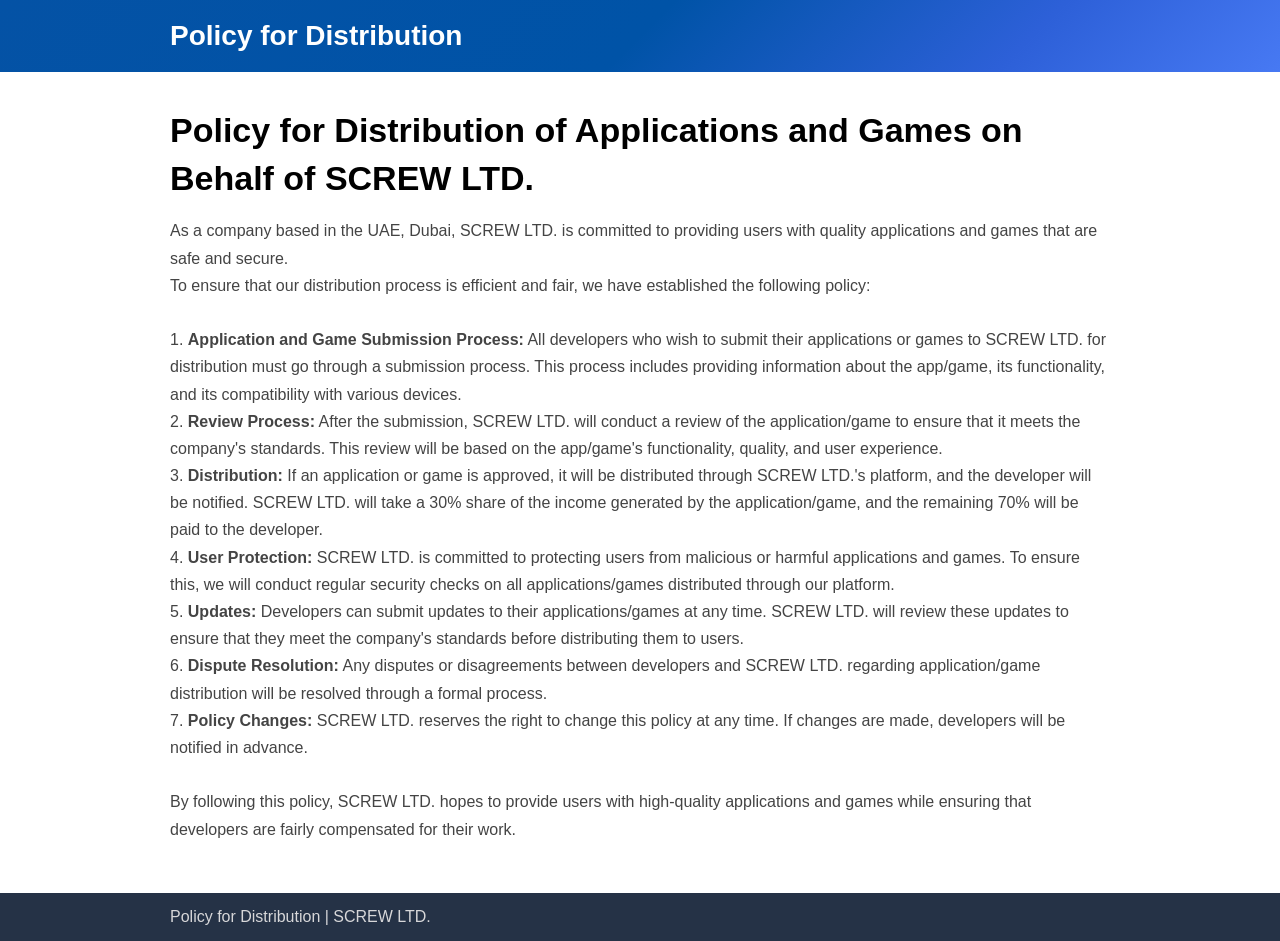
<file: dev-policy/index.html>
<!DOCTYPE html>
<html>
<head>
<link rel="icon" href="../favicon.ico">

<meta name="keywords" content="STARGAZER, Staegazer, Stargazergame, space, game" />
   <meta name="description" content="STARGAZER PRIVACY POLICY" />
   <!-- OpenGraph Metadata-->
   <meta property="og:title" content="STARGAZER">
   <meta property="og:description" content="STARGAZER PRIVACY POLICY" />
   <meta property="og:type" content="article" />
   <meta property="og:url" content="" />
   <meta property="og:image" content="/icon.png" />

<title>Policy for Distribution | SCREW LTD.</title>
<meta charset="utf-8">
<meta http-equiv="X-UA-Compatible" content="IE=edge,chrome=1">
<meta name="viewport" content="width=device-width, initial-scale=1">
<link rel="stylesheet" type="text/css" href="./style.css" />
<meta name="robots" content="noindex" />
<script async src="https://www.googletagmanager.com/gtag/js?id=UA-10195353-21"></script>
<script>
    window.dataLayer = window.dataLayer || [];
    function gtag(){dataLayer.push(arguments);}
    gtag('js', new Date());
    gtag('config', 'UA-10195353-21');
    </script>
</head>
<body>

<div class="page">
<input id="en" checked="checked" type="radio" name="languages" />
<header class="header">
<div class="container">
<span class="logo">Policy for Distribution</span>
</div>
</header>

<section>
<div class="en section_container" section-language="en">
<div id="md_en" data-target="out_en" class="agreement_md"><h1>Policy for Distribution of Applications and Games on Behalf of SCREW LTD.</h1>
    <p>
    As a company based in the UAE, Dubai, SCREW LTD. is committed to providing users with quality applications and games that are safe and secure. <br>To ensure that our distribution process is efficient and fair, we have established the following policy:
    <br><br>
    1. <b>Application and Game Submission Process:</b> All developers who wish to submit their applications or games to SCREW LTD. for distribution must go through a submission process. This process includes providing information about the app/game, its functionality, and its compatibility with various devices.
    <br>
    2. <b>Review Process:</b> After the submission, SCREW LTD. will conduct a review of the application/game to ensure that it meets the company's standards. This review will be based on the app/game's functionality, quality, and user experience.
    <br>
    3. <b>Distribution:</b> If an application or game is approved, it will be distributed through SCREW LTD.'s platform, and the developer will be notified. SCREW LTD. will take a 30% share of the income generated by the application/game, and the remaining 70% will be paid to the developer.
    <br>
    4. <b>User Protection:</b> SCREW LTD. is committed to protecting users from malicious or harmful applications and games. To ensure this, we will conduct regular security checks on all applications/games distributed through our platform.
    <br>
    5. <b>Updates:</b> Developers can submit updates to their applications/games at any time. SCREW LTD. will review these updates to ensure that they meet the company's standards before distributing them to users.
    <br>
    6. <b>Dispute Resolution:</b> Any disputes or disagreements between developers and SCREW LTD. regarding application/game distribution will be resolved through a formal process.
    <br>
    7. <b>Policy Changes:</b> SCREW LTD. reserves the right to change this policy at any time. If changes are made, developers will be notified in advance.
    <br><br>
    By following this policy, SCREW LTD. hopes to provide users with high-quality applications and games while ensuring that developers are fairly compensated for their work.
</p>
</div>
</section>


<footer>
<div class="container">
Policy for Distribution | SCREW LTD.
</div>
</footer>
</div>
</body>
</html>
</file>
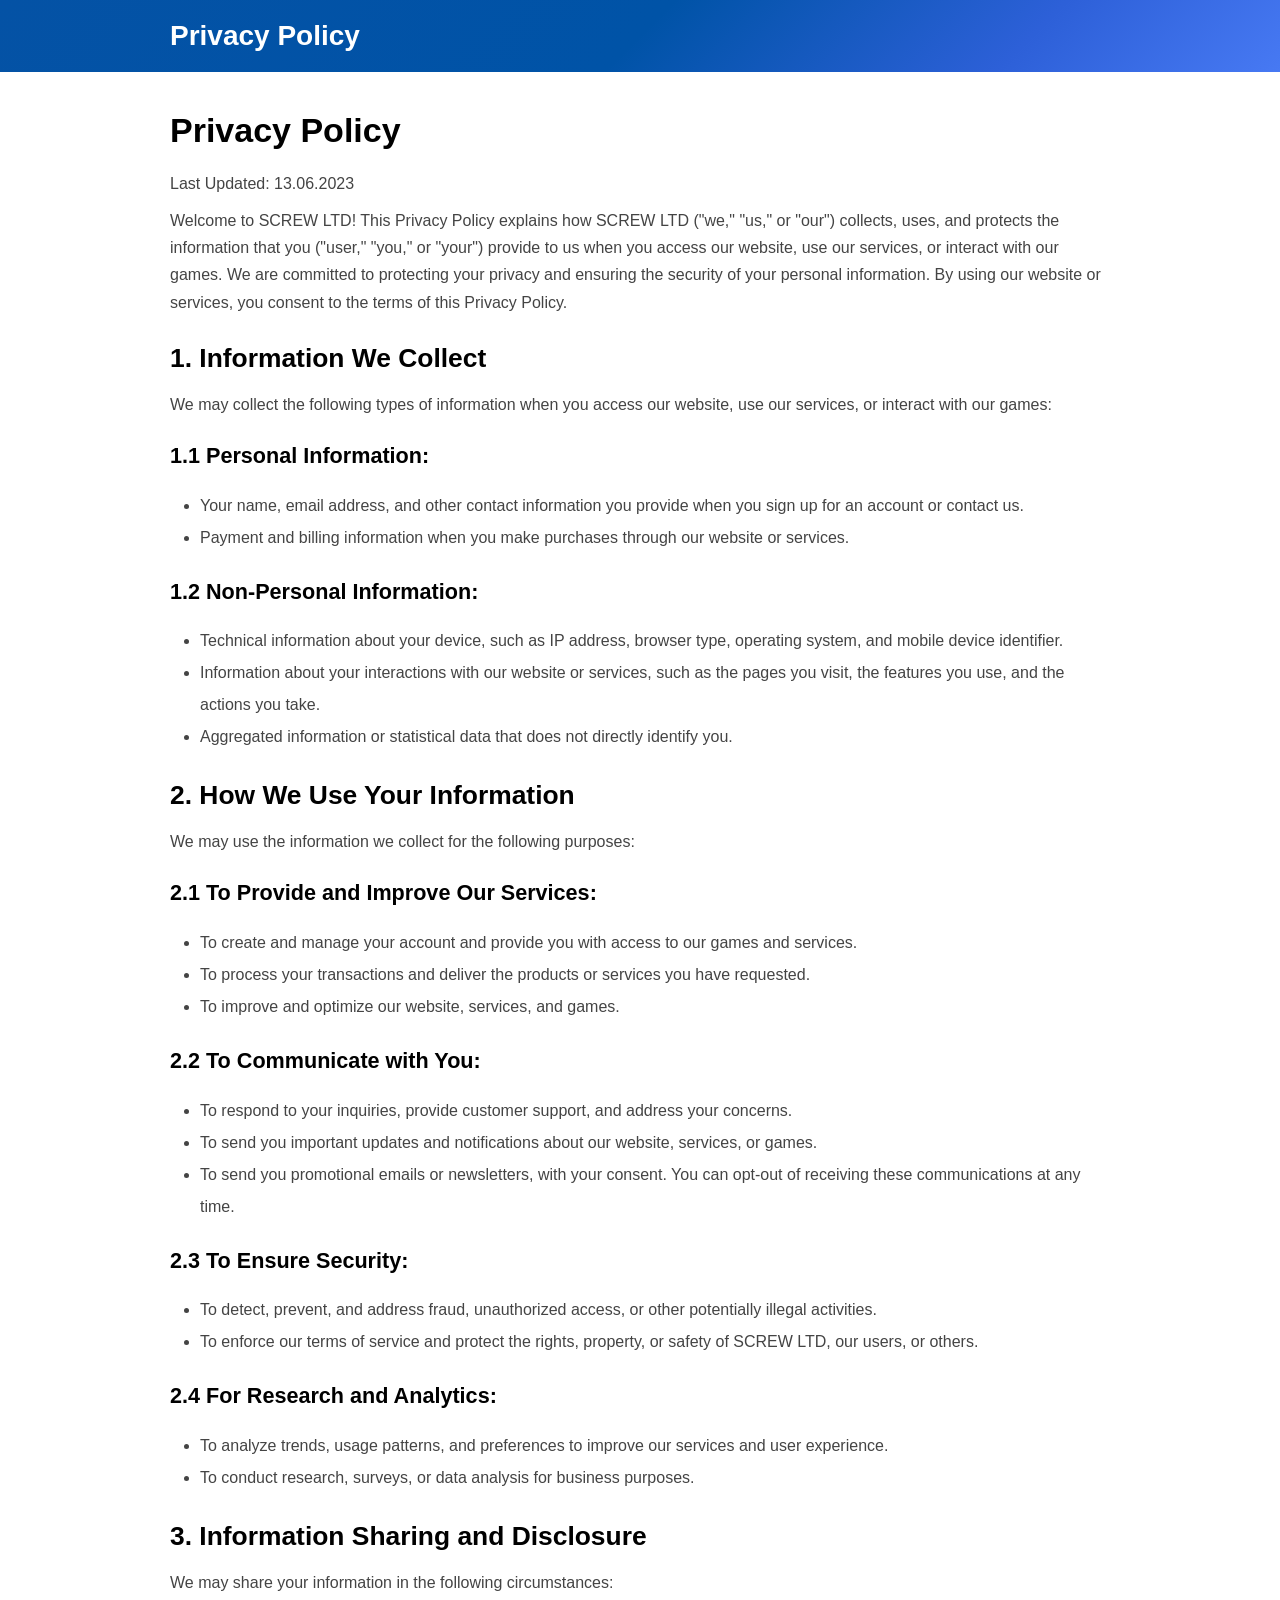
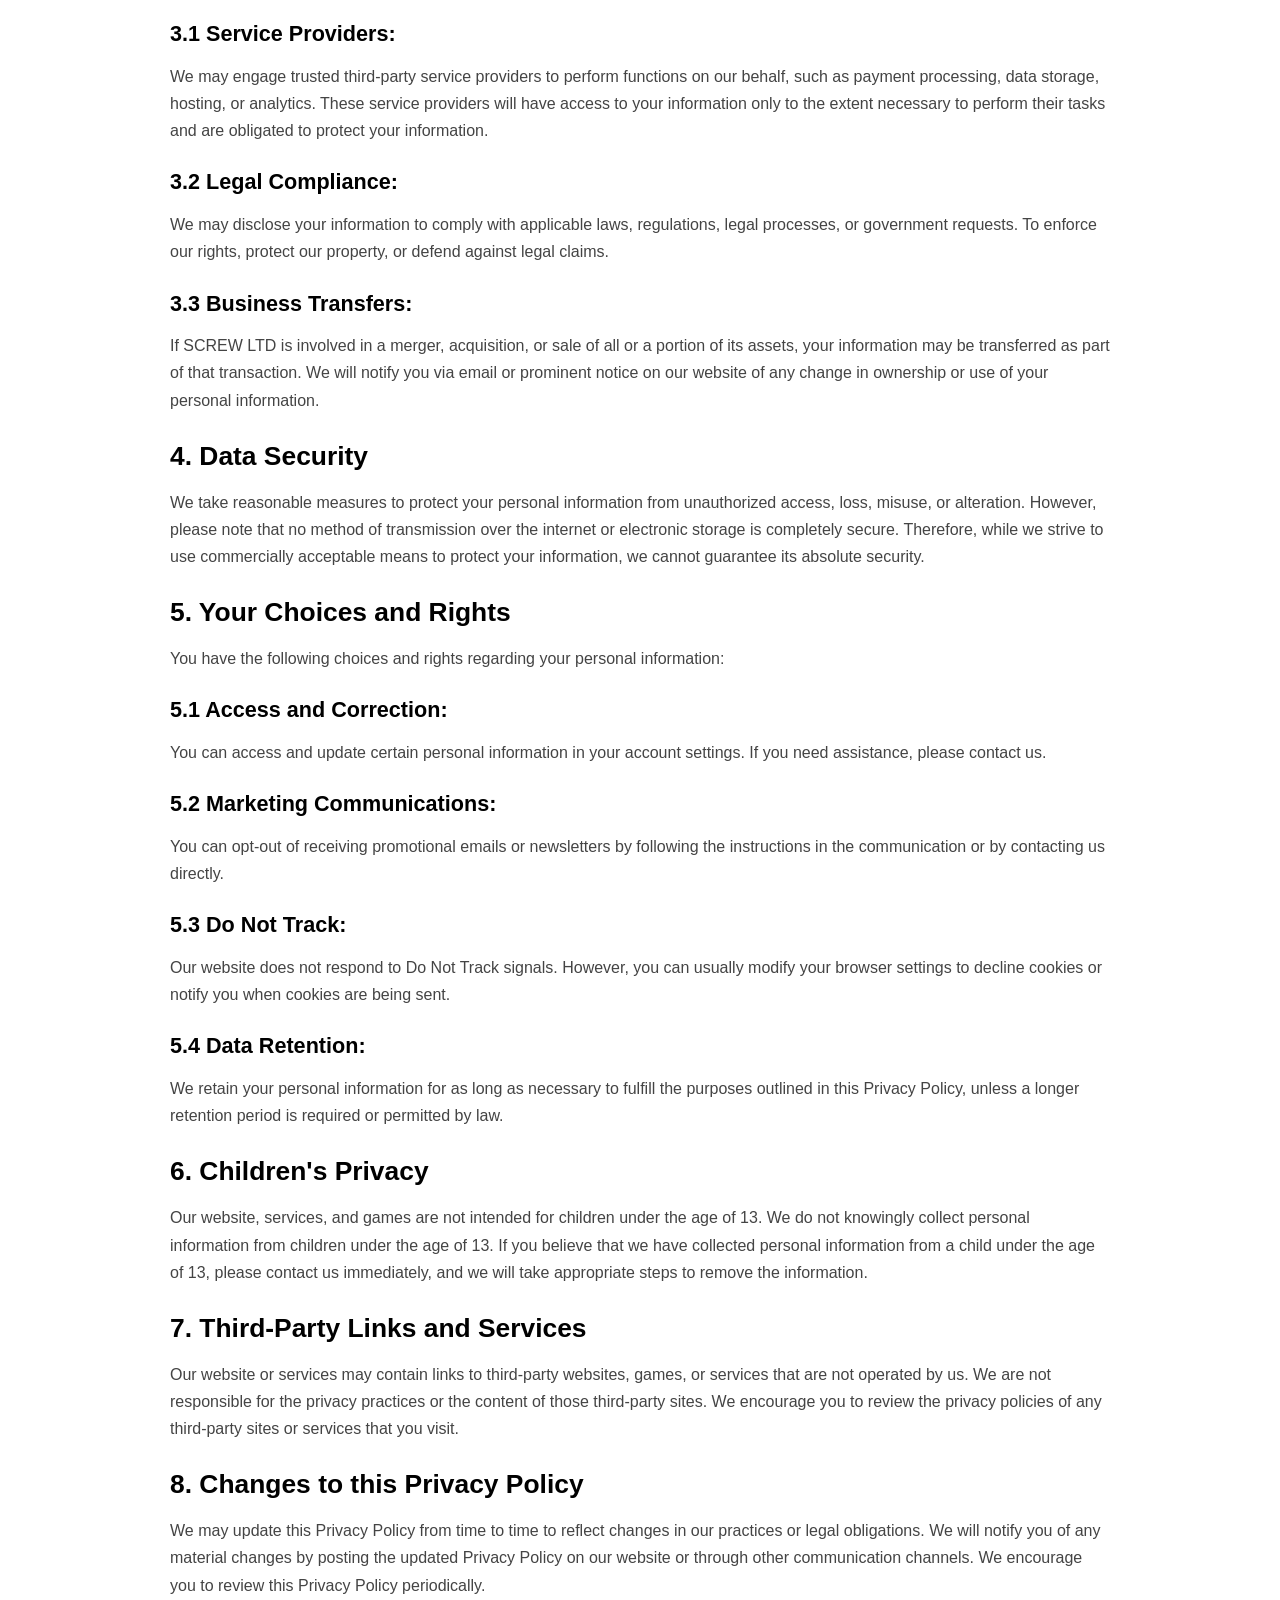
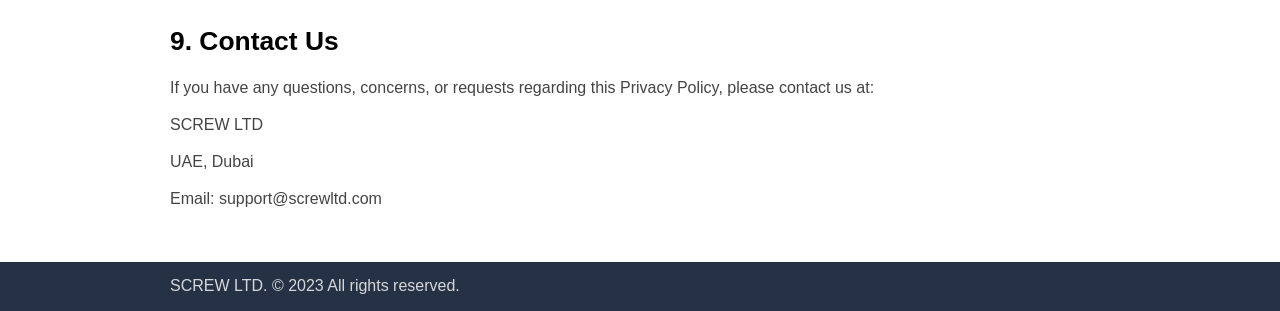
<file: policy/index.html>
<!DOCTYPE html>
<html>
<head>
  <link rel="icon" href="../favicon.ico">

  <meta name="keywords" content="SCREW LTD, Screw, Screwgame, space, game" />

  <title>Privacy Policy | SCREW LTD.</title>
  <meta charset="utf-8">
  <meta http-equiv="X-UA-Compatible" content="IE=edge,chrome=1">
  <meta name="viewport" content="width=device-width, initial-scale=1">
  <link rel="stylesheet" type="text/css" href="./style.css" />
  <meta name="robots" content="noindex" />
  <script async src="https://www.googletagmanager.com/gtag/js?id=UA-10195353-21"></script>
  <script>
    window.dataLayer = window.dataLayer || [];
    function gtag(){dataLayer.push(arguments);}
    gtag('js', new Date());
    gtag('config', 'UA-10195353-21');
  </script>
</head>
<body>

  <div class="page">
    <input id="en" checked="checked" type="radio" name="languages" />
    <header class="header">
      <div class="container">
        <span class="logo">Privacy Policy</span>
      </div>
    </header>

    <section>
      <div class="en section_container" section-language="en">
        <div id="md_en" data-target="out_en" class="agreement_md">
          <h1>Privacy Policy</h1>
          <p>Last Updated: 13.06.2023</p>

          <p>Welcome to SCREW LTD! This Privacy Policy explains how SCREW LTD ("we," "us," or "our") collects, uses, and protects the information that you ("user," "you," or "your") provide to us when you access our website, use our services, or interact with our games. We are committed to protecting your privacy and ensuring the security of your personal information. By using our website or services, you consent to the terms of this Privacy Policy.</p>

          <h2>1. Information We Collect</h2>
          <p>We may collect the following types of information when you access our website, use our services, or interact with our games:</p>

          <h3>1.1 Personal Information:</h3>
          <ul>
            <li>Your name, email address, and other contact information you provide when you sign up for an account or contact us.</li>
            <li>Payment and billing information when you make purchases through our website or services.</li>
          </ul>

          <h3>1.2 Non-Personal Information:</h3>
          <ul>
            <li>Technical information about your device, such as IP address, browser type, operating system, and mobile device identifier.</li>
            <li>Information about your interactions with our website or services, such as the pages you visit, the features you use, and the actions you take.</li>
            <li>Aggregated information or statistical data that does not directly identify you.</li>
          </ul>

          <h2>2. How We Use Your Information</h2>
          <p>We may use the information we collect for the following purposes:</p>

          <h3>2.1 To Provide and Improve Our Services:</h3>
          <ul>
            <li>To create and manage your account and provide you with access to our games and services.</li>
            <li>To process your transactions and deliver the products or services you have requested.</li>
            <li>To improve and optimize our website, services, and games.</li>
          </ul>

          <h3>2.2 To Communicate with You:</h3>
          <ul>
            <li>To respond to your inquiries, provide customer support, and address your concerns.</li>
            <li>To send you important updates and notifications about our website, services, or games.</li>
            <li>To send you promotional emails or newsletters, with your consent. You can opt-out of receiving these communications at any time.</li>
          </ul>

          <h3>2.3 To Ensure Security:</h3>
          <ul>
            <li>To detect, prevent, and address fraud, unauthorized access, or other potentially illegal activities.</li>
            <li>To enforce our terms of service and protect the rights, property, or safety of SCREW LTD, our users, or others.</li>
          </ul>

          <h3>2.4 For Research and Analytics:</h3>
          <ul>
            <li>To analyze trends, usage patterns, and preferences to improve our services and user experience.</li>
            <li>To conduct research, surveys, or data analysis for business purposes.</li>
          </ul>

          <h2>3. Information Sharing and Disclosure</h2>
          <p>We may share your information in the following circumstances:</p>

          <h3>3.1 Service Providers:</h3>
          <p>We may engage trusted third-party service providers to perform functions on our behalf, such as payment processing, data storage, hosting, or analytics. These service providers will have access to your information only to the extent necessary to perform their tasks and are obligated to protect your information.</p>

          <h3>3.2 Legal Compliance:</h3>
          <p>We may disclose your information to comply with applicable laws, regulations, legal processes, or government requests. To enforce our rights, protect our property, or defend against legal claims.</p>

          <h3>3.3 Business Transfers:</h3>
          <p>If SCREW LTD is involved in a merger, acquisition, or sale of all or a portion of its assets, your information may be transferred as part of that transaction. We will notify you via email or prominent notice on our website of any change in ownership or use of your personal information.</p>

          <h2>4. Data Security</h2>
          <p>We take reasonable measures to protect your personal information from unauthorized access, loss, misuse, or alteration. However, please note that no method of transmission over the internet or electronic storage is completely secure. Therefore, while we strive to use commercially acceptable means to protect your information, we cannot guarantee its absolute security.</p>

          <h2>5. Your Choices and Rights</h2>
          <p>You have the following choices and rights regarding your personal information:</p>

          <h3>5.1 Access and Correction:</h3>
          <p>You can access and update certain personal information in your account settings. If you need assistance, please contact us.</p>

          <h3>5.2 Marketing Communications:</h3>
          <p>You can opt-out of receiving promotional emails or newsletters by following the instructions in the communication or by contacting us directly.</p>

          <h3>5.3 Do Not Track:</h3>
          <p>Our website does not respond to Do Not Track signals. However, you can usually modify your browser settings to decline cookies or notify you when cookies are being sent.</p>

          <h3>5.4 Data Retention:</h3>
          <p>We retain your personal information for as long as necessary to fulfill the purposes outlined in this Privacy Policy, unless a longer retention period is required or permitted by law.</p>

          <h2>6. Children's Privacy</h2>
          <p>Our website, services, and games are not intended for children under the age of 13. We do not knowingly collect personal information from children under the age of 13. If you believe that we have collected personal information from a child under the age of 13, please contact us immediately, and we will take appropriate steps to remove the information.</p>

          <h2>7. Third-Party Links and Services</h2>
          <p>Our website or services may contain links to third-party websites, games, or services that are not operated by us. We are not responsible for the privacy practices or the content of those third-party sites. We encourage you to review the privacy policies of any third-party sites or services that you visit.</p>

          <h2>8. Changes to this Privacy Policy</h2>
          <p>We may update this Privacy Policy from time to time to reflect changes in our practices or legal obligations. We will notify you of any material changes by posting the updated Privacy Policy on our website or through other communication channels. We encourage you to review this Privacy Policy periodically.</p>

          <h2>9. Contact Us</h2>
          <p>If you have any questions, concerns, or requests regarding this Privacy Policy, please contact us at:</p>

          <p>SCREW LTD</p>
          <p>UAE, Dubai</p>
          <p>Email: <a href="mailto:support@screwltd.com">support@screwltd.com</a></p>
        </div>
      </div>
    </section>

    <footer class="footer">
      <div class="container">
        <p class="copy">SCREW LTD. © 2023 All rights reserved.</p>
      </div>
    </footer>
  </div>

</body>
</html>
</file>
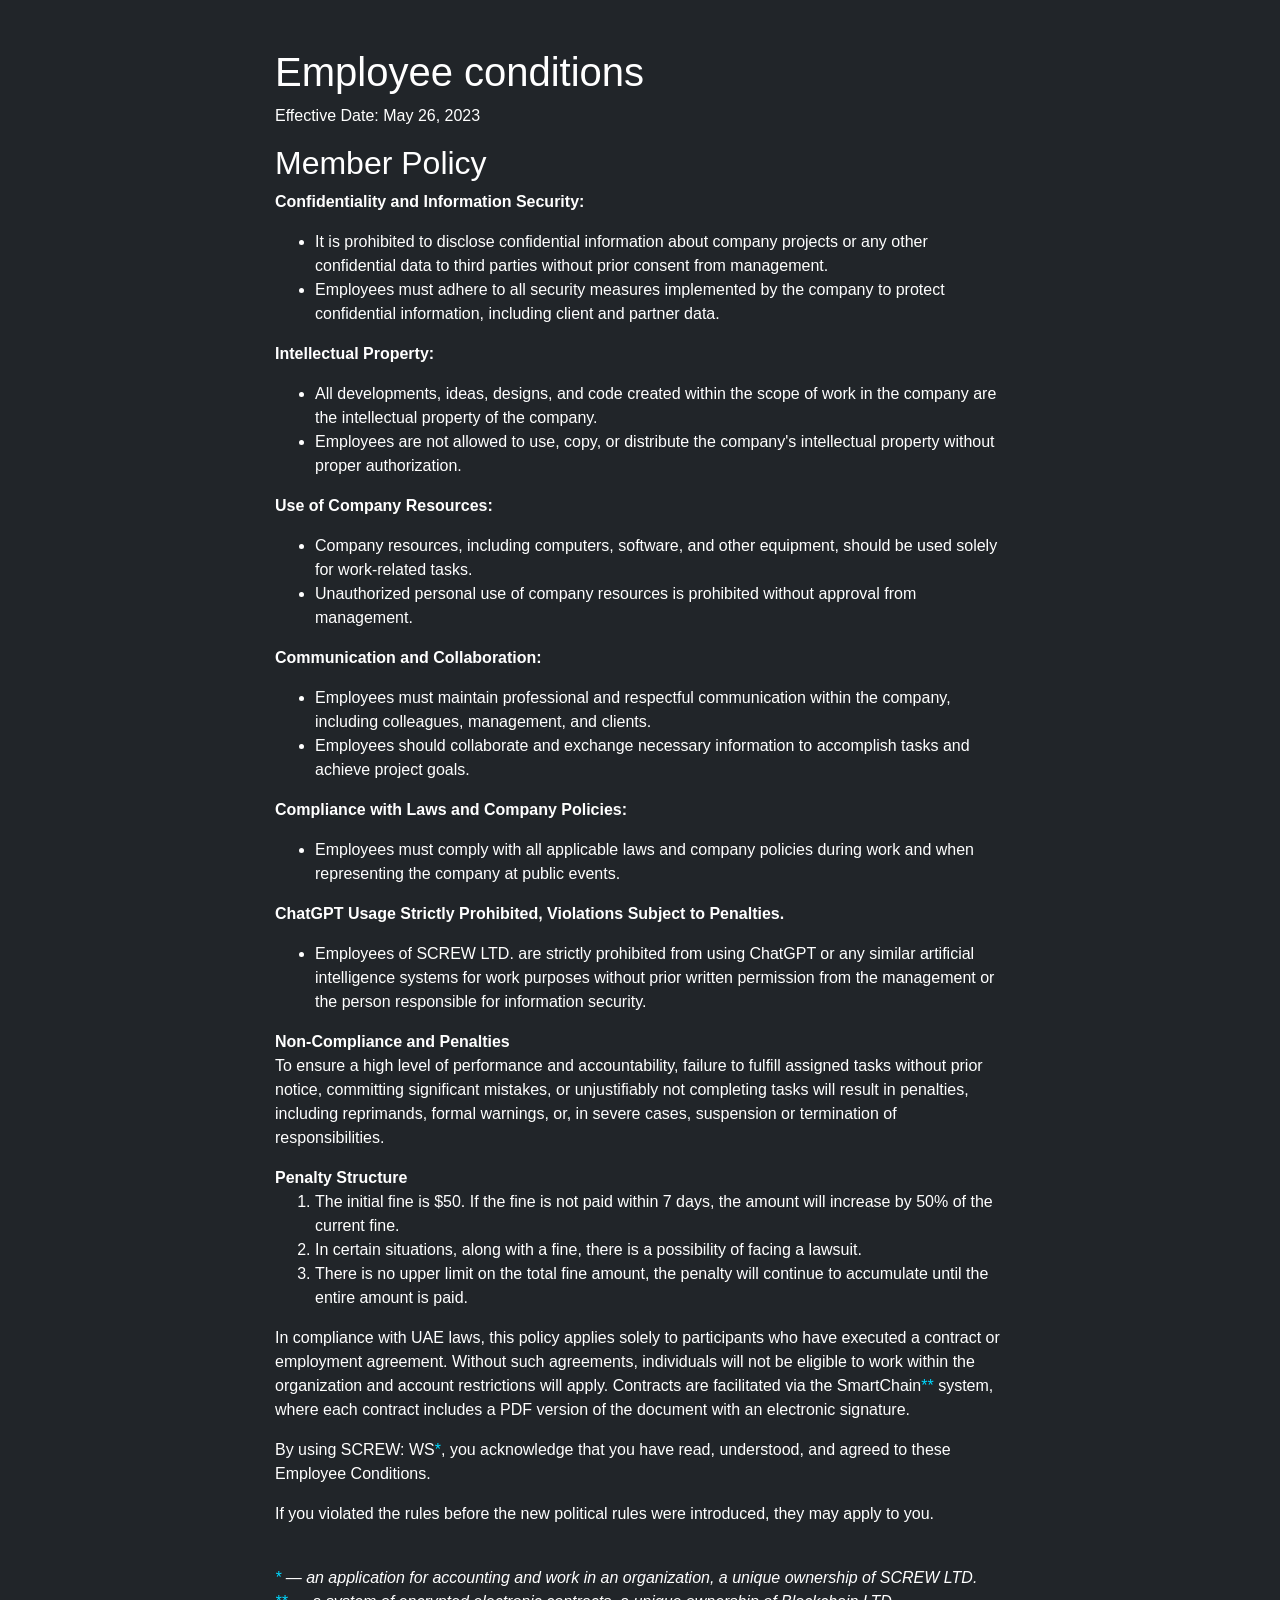
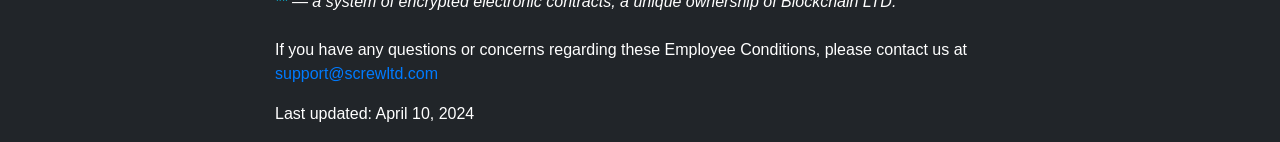
<file: member-policy.html>
<!DOCTYPE html>
<html>

<head>
    <meta charset="UTF-8">
    <link rel="icon" type="image/x-icon" href="./favicon.ico">
    <title>SCREW: WS - Employee conditions</title>
    <link rel="stylesheet" href="https://stackpath.bootstrapcdn.com/bootstrap/4.5.0/css/bootstrap.min.css">
    <style>
        body {
            background-color: #212529;
            color: #fff;
        }

        h1,
        h2,
        p,
        ul {
            color: #fff;
        }

        .col-centered {
            display: flex;
            flex-direction: column;
            justify-content: center;
            align-items: center;
            height: 100vh;
        }
    </style>
</head>

<body>
    <div class="container">
        <div class="row">
            <div class="col-md-8 offset-md-2">
                <h1><br>Employee conditions</h1>

                <p>Effective Date: May 26, 2023</p>

                <h2>Member Policy</h2>
                <p><strong>Confidentiality and Information Security:</strong></p>
                <ul>
                    <li>It is prohibited to disclose confidential information about company projects or any other
                        confidential data to third parties without prior consent from management.</li>
                    <li>Employees must adhere to all security measures implemented by the company to protect
                        confidential information, including client and partner data.</li>
                </ul>
                <p><strong>Intellectual Property:</strong></p>
                <ul>
                    <li>All developments, ideas, designs, and code created within the scope of work in the company are
                        the intellectual property of the company.</li>
                    <li>Employees are not allowed to use, copy, or distribute the company's intellectual property
                        without proper authorization.</li>
                </ul>
                <p><strong>Use of Company Resources:</strong></p>
                <ul>
                    <li>Company resources, including computers, software, and other equipment, should be used solely for
                        work-related tasks.</li>
                    <li>Unauthorized personal use of company resources is prohibited without approval from management.
                    </li>
                </ul>
                <p><strong>Communication and Collaboration:</strong></p>
                <ul>
                    <li>Employees must maintain professional and respectful communication within the company, including
                        colleagues, management, and clients.</li>
                    <li>Employees should collaborate and exchange necessary information to accomplish tasks and achieve
                        project goals.</li>
                </ul>
                <p><strong>Compliance with Laws and Company Policies:</strong></p>
                <ul>
                    <li>Employees must comply with all applicable laws and company policies during work and when
                        representing the company at public events.</li>
                </ul>
                <p><strong>ChatGPT Usage Strictly Prohibited, Violations Subject to Penalties.</strong></p>
                <ul>
                    <li>Employees of SCREW LTD. are strictly prohibited from using ChatGPT or any similar artificial
                        intelligence systems for work purposes without prior written permission from the management or
                        the
                        person responsible for information security.</li>
                </ul>
                <b>Non-Compliance and Penalties</b>
                <p>To ensure a high level of performance and accountability, failure to fulfill assigned tasks without
                    prior notice, committing significant mistakes, or unjustifiably not completing tasks will result in
                    penalties, including reprimands, formal warnings, or, in severe cases, suspension or termination of
                    responsibilities.</p>
                <b>Penalty Structure</b>
                <ol>
                    <li>The initial fine is $50. If the fine is not paid within 7 days, the amount will increase by 50%
                        of the current fine.</li>
                    <li>In certain situations, along with a fine, there is a possibility of facing a lawsuit.</li>
                    <li>There is no upper limit on the total fine amount, the penalty will continue to accumulate until
                        the entire amount is paid.</li>
                </ol>
                <p>In compliance with UAE laws, this policy applies solely to participants who have executed a contract
                    or employment agreement. Without such agreements, individuals will not be eligible to work within
                    the organization and account restrictions will apply. Contracts are facilitated via the
                    SmartChain<span style="color: rgb(0, 217, 255)">**</span> system, where each contract includes a PDF
                    version of the document with an electronic signature.
                </p>

                <p>By using SCREW: WS<span style="color: rgb(0, 217, 255)">*</span>, you acknowledge that you
                    have read, understood, and agreed to these Employee Conditions.</p>
                <p>If you violated the rules before the new political rules were introduced, they may apply to you.</p>
                <br>
                <i><span style="color: rgb(0, 217, 255)">*</span> — an application for accounting and work in an
                    organization, a unique ownership of SCREW LTD.</i><br>
                <i><span style="color: rgb(0, 217, 255)">**</span> — a system of encrypted electronic contracts, a
                    unique ownership of Blockchain LTD.</i>
                <br><br>
                <p>If you have any questions or concerns regarding these Employee Conditions, please contact us at <a
                        href="mailto:support@screwltd.com">support@screwltd.com</a></p>

                <p>Last updated: April 10, 2024</p>
            </div>
        </div>
    </div>

    <script src="https://stackpath.bootstrapcdn.com/bootstrap/4.5.0/js/bootstrap.min.js"></script>
</body>

</html>
</file>
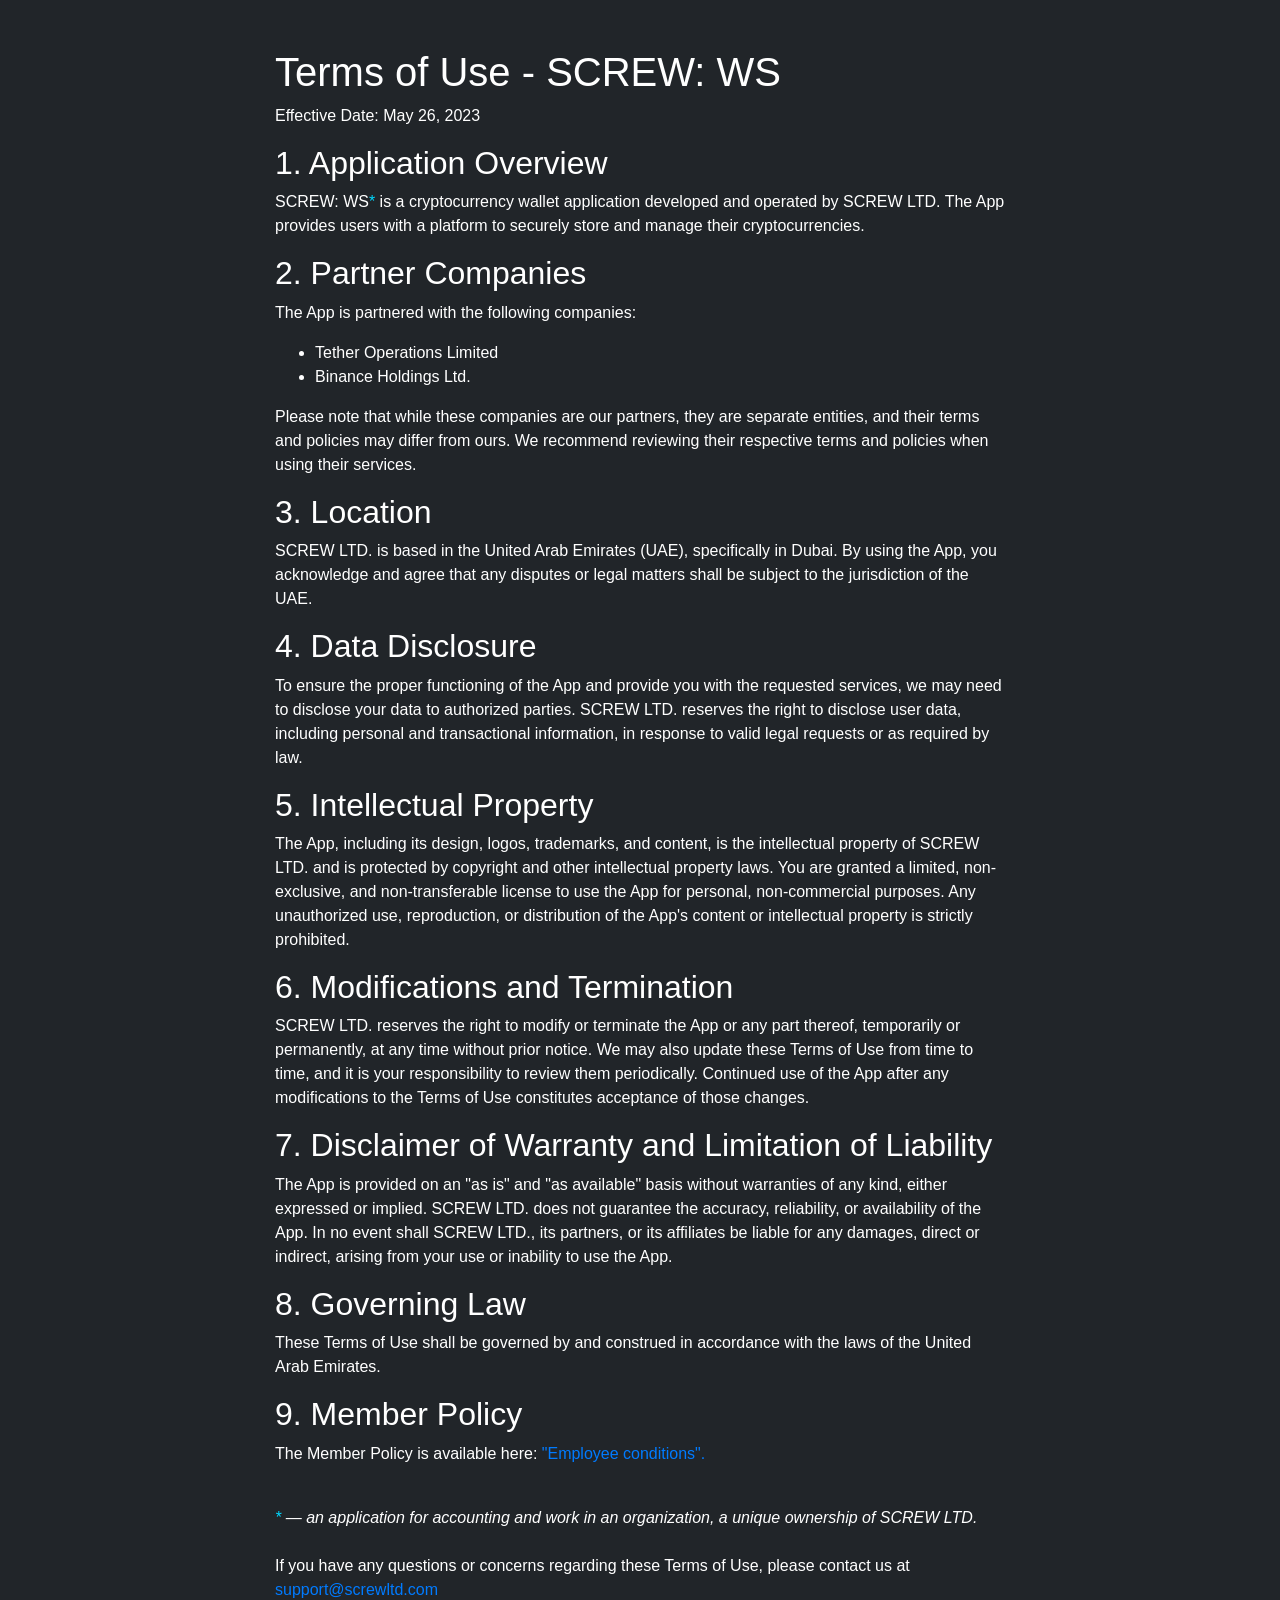
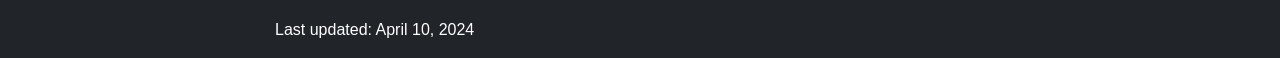
<file: workspace-policy.html>
<!DOCTYPE html>
<html>

<head>
    <meta charset="UTF-8">
    <link rel="icon" type="image/x-icon" href="./favicon.ico">
    <title>SCREW: WS - Terms of Use</title>
    <link rel="stylesheet" href="https://stackpath.bootstrapcdn.com/bootstrap/4.5.0/css/bootstrap.min.css">
    <style>
        body {
            background-color: #212529;
            color: #fff;
        }

        h1,
        h2,
        p,
        ul {
            color: #fff;
        }

        .col-centered {
            display: flex;
            flex-direction: column;
            justify-content: center;
            align-items: center;
            height: 100vh;
        }
    </style>
</head>

<body>
    <div class="container">
        <div class="row">
            <div class="col-md-8 offset-md-2">
                <h1><br>Terms of Use - SCREW: WS</h1>

                <p>Effective Date: May 26, 2023</p>

                <h2>1. Application Overview</h2>
                <p>SCREW: WS<span style="color: rgb(0, 217, 255)">*</span> is a cryptocurrency wallet application
                    developed and operated by SCREW LTD. The App
                    provides users with a platform to securely store and manage their cryptocurrencies.</p>

                <h2>2. Partner Companies</h2>
                <p>The App is partnered with the following companies:</p>
                <ul>
                    <li>Tether Operations Limited</li>
                    <li>Binance Holdings Ltd.</li>
                </ul>
                <p>Please note that while these companies are our partners, they are separate entities, and their terms
                    and policies may differ from ours. We recommend reviewing their respective terms and policies when
                    using their services.</p>

                <h2>3. Location</h2>
                <p>SCREW LTD. is based in the United Arab Emirates (UAE), specifically in Dubai. By using the App, you
                    acknowledge and agree that any disputes or legal matters shall be subject to the jurisdiction of the
                    UAE.</p>

                <h2>4. Data Disclosure</h2>
                <p>To ensure the proper functioning of the App and provide you with the requested services, we may need
                    to disclose your data to authorized parties. SCREW LTD. reserves the right to disclose user data,
                    including personal and transactional information, in response to valid legal requests or as required
                    by law.</p>

                <h2>5. Intellectual Property</h2>
                <p>The App, including its design, logos, trademarks, and content, is the intellectual property of SCREW
                    LTD. and is protected by copyright and other intellectual property laws. You are granted a limited,
                    non-exclusive, and non-transferable license to use the App for personal, non-commercial purposes.
                    Any unauthorized use, reproduction, or distribution of the App's content or intellectual property is
                    strictly prohibited.</p>

                <h2>6. Modifications and Termination</h2>
                <p>SCREW LTD. reserves the right to modify or terminate the App or any part thereof, temporarily or
                    permanently, at any time without prior notice. We may also update these Terms of Use from time to
                    time, and it is your responsibility to review them periodically. Continued use of the App after any
                    modifications to the Terms of Use constitutes acceptance of those changes.</p>

                <h2>7. Disclaimer of Warranty and Limitation of Liability</h2>
                <p>The App is provided on an "as is" and "as available" basis without warranties of any kind, either
                    expressed or implied. SCREW LTD. does not guarantee the accuracy, reliability, or availability of
                    the App. In no event shall SCREW LTD., its partners, or its affiliates be liable for any damages,
                    direct or indirect, arising from your use or inability to use the App.</p>

                <h2>8. Governing Law</h2>
                <p>These Terms of Use shall be governed by and construed in accordance with the laws of the United Arab
                    Emirates.</p>

                <h2>9. Member Policy</h2>
                <p>The Member Policy is available here: <a href="./member-policy.html">"Employee conditions".</a></p>
                <br>
                <i><span style="color: rgb(0, 217, 255)">*</span> — an application for accounting and work in an
                    organization, a unique ownership of SCREW LTD.</i><br>
                <br>
                <p>If you have any questions or concerns regarding these Terms of Use, please contact us at <a
                        href="mailto:support@screwltd.com">support@screwltd.com</a></p>

                <p>Last updated: April 10, 2024</p>
            </div>
        </div>
    </div>

    <script src="https://stackpath.bootstrapcdn.com/bootstrap/4.5.0/js/bootstrap.min.js"></script>
</body>

</html>
</file>
<file: dev-policy/style.css>
/*!destyle.css v1.0.7 | MIT License | https://github.com/nicolas-cusan/destyle.css*/*{-webkit-box-sizing:border-box;box-sizing:border-box}:after,:before{-webkit-box-sizing:inherit;box-sizing:inherit}html{line-height:1.15;-webkit-text-size-adjust:100%;-webkit-tap-highlight-color:transparent}body{margin:0}main{display:block}address,blockquote,dl,figure,form,iframe,p,pre,table{margin:0}h1,h2,h3,h4,h5,h6{font-size:inherit;line-height:inherit;font-weight:inherit;margin:0}ol,ul{margin:0;padding:0;list-style:none}dt{font-weight:700}dd{margin-left:0}hr{-webkit-box-sizing:content-box;box-sizing:content-box;height:0;overflow:visible;border:0;border-top:1px solid;margin:0;clear:both}pre{font-family:monospace,monospace;font-size:inherit}address{font-style:inherit}a{background-color:transparent;text-decoration:none;color:inherit}abbr[title]{border-bottom:none;text-decoration:underline;-webkit-text-decoration:underline dotted;text-decoration:underline dotted}b,strong{font-weight:bolder}code,kbd,samp{font-family:monospace,monospace;font-size:inherit}small{font-size:80%}sub,sup{font-size:75%;line-height:0;position:relative;vertical-align:baseline}sub{bottom:-.25em}sup{top:-.5em}img{border-style:none;vertical-align:bottom}embed,iframe,object{border:0;vertical-align:bottom}button,input,optgroup,select,textarea{-webkit-appearance:none;-moz-appearance:none;appearance:none;vertical-align:middle;color:inherit;font:inherit;border:inherit;background:0 0;padding:0;margin:0;outline:0;border-radius:0;text-align:inherit}[type=checkbox]{-webkit-appearance:checkbox;-moz-appearance:checkbox;appearance:checkbox}[type=radio]{-webkit-appearance:radio;-moz-appearance:radio;appearance:radio}button,input{overflow:visible}button,select{text-transform:none}[type=button],[type=reset],[type=submit],button{cursor:pointer;-webkit-appearance:none;-moz-appearance:none;appearance:none}[type=button][disabled],[type=reset][disabled],[type=submit][disabled],button[disabled]{cursor:default}[type=button]::-moz-focus-inner,[type=reset]::-moz-focus-inner,[type=submit]::-moz-focus-inner,button::-moz-focus-inner{border-style:none;padding:0}[type=button]:-moz-focusring,[type=reset]:-moz-focusring,[type=submit]:-moz-focusring,button:-moz-focusring{outline:1px dotted ButtonText}fieldset{margin:0;padding:0;border:0;min-width:0}legend{color:inherit;display:table;max-width:100%;padding:0;white-space:normal}progress{vertical-align:baseline}textarea{overflow:auto}[type=checkbox],[type=radio]{padding:0}[type=number]::-webkit-inner-spin-button,[type=number]::-webkit-outer-spin-button{height:auto}[type=search]{outline-offset:-2px}[type=search]::-webkit-search-decoration{-webkit-appearance:none}::-webkit-file-upload-button{-webkit-appearance:button;font:inherit}::-webkit-input-placeholder{font:inherit}:-ms-input-placeholder{font:inherit}::-ms-input-placeholder{font:inherit}::placeholder{font:inherit}label[for]{cursor:pointer}details{display:block}summary{display:list-item}table{border-collapse:collapse;border-spacing:0}caption{text-align:left}td,th{vertical-align:top}th{text-align:left;font-weight:700}template{display:none}[hidden]{display:none}body{background:#fff;font-family:helvetica neue,Helvetica,Arial,sans-serif;font-size:1.125rem;color:#444;margin:0}.header{background:#0452a5;background:-moz-linear-gradient(-45deg,#0452a5 0%,#0053a7 50%,#2d60d8 79%,#4779f3 100%);background:-webkit-linear-gradient(-45deg,#0452a5 0%,#0053a7 50%,#2d60d8 79%,#4779f3 100%);background:-webkit-linear-gradient(315deg,#0452a5 0%,#0053a7 50%,#2d60d8 79%,#4779f3 100%);background:-o-linear-gradient(315deg,#0452a5 0%,#0053a7 50%,#2d60d8 79%,#4779f3 100%);background:linear-gradient(135deg,#0452a5 0%,#0053a7 50%,#2d60d8 79%,#4779f3 100%);filter:progid:DXImageTransform.Microsoft.gradient( startColorstr='#0452a5',endColorstr='#4779f3',GradientType=1 );display:inline-block;width:100%}.header .logo{display:block;color:#fff;font-size:1.25rem;font-weight:700;padding:20px 0}.subnav{background:#253246;padding-top:15px;padding-bottom:15px;top:0;position:-webkit-sticky;position:sticky;-webkit-box-shadow:inset 0 2px 5px 0 rgba(0,0,0,.2);-moz-box-shadow:inset 0 2px 5px 0 rgba(0,0,0,.2);box-shadow:inset 0 2px 5px 0 rgba(0,0,0,.2)}.subnav ul{margin:0;padding:0;list-style:none;overflow:hidden}.subnav li .menu-btn:hover,.subnav li:hover{background-color:#334055}.subnav li label{display:block;font-size:1rem;color:#a8adb6;cursor:pointer;text-decoration:none;padding:15px}.subnav .menu{clear:both;max-height:0;-webkit-transition:max-height .3s ease-out;-o-transition:max-height .3s ease-out;transition:max-height .3s ease-out}.subnav .menu-icon{cursor:pointer;display:inline-block;position:relative;-webkit-user-select:none;-moz-user-select:none;-ms-user-select:none;user-select:none;top:-5px}.subnav .menu-icon .navicon{background:#fff;display:inline-block;height:2px;position:relative;-webkit-transition:background .2s ease-out;-o-transition:background .2s ease-out;transition:background .2s ease-out;width:18px}.subnav .menu-icon .navicon:after,.subnav .menu-icon .navicon:before{background:#fff;content:'';display:block;height:100%;position:absolute;-webkit-transition:all .2s ease-out;-o-transition:all .2s ease-out;transition:all .2s ease-out;width:100%}.subnav .menu-icon .navicon:before{top:5px}.subnav .menu-icon .navicon:after{top:-5px}.subnav .menu-btn{display:none}.subnav .menu-btn:checked~.menu{max-height:inherit}.subnav .menu-btn:checked~.menu-icon .navicon{background:0 0}.subnav .menu-btn:checked~.menu-icon .navicon:before{-webkit-transform:rotate(-45deg);-ms-transform:rotate(-45deg);transform:rotate(-45deg);opacity:.7}.subnav .menu-btn:checked~.menu-icon .navicon:after{-webkit-transform:rotate(45deg);-ms-transform:rotate(45deg);transform:rotate(45deg);opacity:.7}.subnav .menu-btn:checked~.menu-icon .label-name{opacity:.7}.subnav .menu-btn:checked~.menu-icon:not(.steps) .navicon:after,.subnav .menu-btn:checked~.menu-icon:not(.steps) .navicon:before{top:0}.subnav .label-name{position:absolute;top:8px;left:25px;display:inline-block;color:#fff;font-size:.85rem;text-transform:uppercase;font-weight:700}.subnav .by-termsfeed{position:absolute;font-size:16px;top:1px;right:20px}.subnav .by-termsfeed a{display:-webkit-box;display:-ms-flexbox;display:flex;color:#d3d6da;text-decoration:none;-webkit-transition:all .3s;-o-transition:all .3s;transition:all .3s}.subnav .by-termsfeed a:hover{color:#fff}.subnav .by-termsfeed a:hover img{opacity:1}.subnav .by-termsfeed a img{max-height:18px;opacity:.7;margin-right:7px;-webkit-transition:all .3s;-o-transition:all .3s;transition:all .3s}.container{position:relative;max-width:980px;margin-left:auto;margin-right:auto;padding-left:20px;padding-right:20px}.page{marign:0;padding:0}.page input,.page section>div{opacity:0;display:none;-webkit-animation:fade 1s;-moz-animation:fade 1s;-o-animation:fade 1s;animation:fade 1s}.page #de:checked~section .de,.page #en:checked~section .en,.page #es:checked~section .es,.page #fr:checked~section .fr,.page #it:checked~section .it,.page #nl:checked~section .nl{display:block;opacity:1}.page #de:checked~.subnav .container .de label,.page #en:checked~.subnav .container .en label,.page #es:checked~.subnav .container .es label,.page #fr:checked~.subnav .container .fr label,.page #it:checked~.subnav .container .it label,.page #nl:checked~.subnav .container .nl label{color:#fff;background:#334055}@-webkit-keyframes fade{0%{opacity:0}to{opacity:1}}@-moz-keyframes fade{0%{opacity:0}to{opacity:1}}@-o-keyframes fade{0%{opacity:0}to{opacity:1}}@keyframes fade{0%{opacity:0}to{opacity:1}}.page footer{font-size:.875rem;color:#d7d7d9;background:#253246;padding:15px 20px}section{max-width:980px;margin-left:auto;margin-right:auto;line-height:1.7;overflow-wrap:break-word;word-wrap:break-word;padding:10px 20px 40px}section h1,section h2,section h3,section h4,section h5,section h6{font-weight:700;margin-bottom:0;padding-bottom:0}section h1,section h2,section h3{color:#000}section h4,section h5,section h6{color:#495972}section h1{font-size:1.625rem;margin-top:25px;margin-bottom:15px;line-height:1.4}section h2{font-size:1.375rem;margin-top:20px;margin-bottom:10px}section h3{font-size:1.25rem;margin-top:20px;margin-bottom:10px}section h4{font-size:1.125rem;margin-top:20px;margin-bottom:10px}section h5{font-size:1.125rem;margin-top:20px;margin-bottom:10px}section h6{font-size:1.125rem;margin-top:20px;margin-bottom:10px}section p{font-size:1rem;margin-bottom:10px}section ul{font-size:1rem;list-style-type:disc;line-height:2;margin-left:30px;margin-top:15px;margin-bottom:15px}section a{color:#444;text-decoration:none;-webkit-transition:color .3s;-o-transition:color .3s;transition:color .3s}section a:hover{color:#000}section pre{-webkit-box-sizing:border-box;box-sizing:border-box;width:100%;overflow:auto;overflow-y:hidden;font-size:14px;line-height:20px;background:#fff6d0;border:1px solid #e6dcae;white-space:pre-line;white-space:-moz-pre-line;white-space:-pre-line;white-space:-o-pre-line;word-wrap:break-word;border-radius:4px;margin:20px 0;padding:15px}@media(max-width:479px){.menu li:first-of-type{margin-top:20px}}@media(min-width:480px) and (max-width:767px){.menu li:first-of-type{margin-top:20px}}@media(min-width:768px) and (max-width:979px){.menu li:first-of-type{margin-top:20px}}@media(min-width:980px){.header .logo{font-size:1.75rem;padding:20px 0}.subnav{background:#253246;padding-top:0;padding-bottom:0}.subnav li{float:left}.subnav li:hover{border-radius:0}.subnav li label{font-size:1rem;padding:15px 15px 15px 20px}.subnav .label-name{display:none}.subnav .menu{clear:none;max-height:none}.subnav .menu li:last-of-type{margin-bottom:0}.subnav .menu-icon{display:none}.subnav .by-termsfeed{top:15px}section{padding:10px 20px 40px}section h1{font-size:2.125rem}section h2{font-size:1.65rem}section h3{font-size:1.35rem}section h4{font-size:1.25rem}section h5{font-size:1.125rem}section h6{font-size:1rem}section ul li p{margin-top:0;margin-bottom:10px}footer{font-size:1rem!important}}
</file>
<file: policy/style.css>
/*!destyle.css v1.0.7 | MIT License | https://github.com/nicolas-cusan/destyle.css*/*{-webkit-box-sizing:border-box;box-sizing:border-box}:after,:before{-webkit-box-sizing:inherit;box-sizing:inherit}html{line-height:1.15;-webkit-text-size-adjust:100%;-webkit-tap-highlight-color:transparent}body{margin:0}main{display:block}address,blockquote,dl,figure,form,iframe,p,pre,table{margin:0}h1,h2,h3,h4,h5,h6{font-size:inherit;line-height:inherit;font-weight:inherit;margin:0}ol,ul{margin:0;padding:0;list-style:none}dt{font-weight:700}dd{margin-left:0}hr{-webkit-box-sizing:content-box;box-sizing:content-box;height:0;overflow:visible;border:0;border-top:1px solid;margin:0;clear:both}pre{font-family:monospace,monospace;font-size:inherit}address{font-style:inherit}a{background-color:transparent;text-decoration:none;color:inherit}abbr[title]{border-bottom:none;text-decoration:underline;-webkit-text-decoration:underline dotted;text-decoration:underline dotted}b,strong{font-weight:bolder}code,kbd,samp{font-family:monospace,monospace;font-size:inherit}small{font-size:80%}sub,sup{font-size:75%;line-height:0;position:relative;vertical-align:baseline}sub{bottom:-.25em}sup{top:-.5em}img{border-style:none;vertical-align:bottom}embed,iframe,object{border:0;vertical-align:bottom}button,input,optgroup,select,textarea{-webkit-appearance:none;-moz-appearance:none;appearance:none;vertical-align:middle;color:inherit;font:inherit;border:inherit;background:0 0;padding:0;margin:0;outline:0;border-radius:0;text-align:inherit}[type=checkbox]{-webkit-appearance:checkbox;-moz-appearance:checkbox;appearance:checkbox}[type=radio]{-webkit-appearance:radio;-moz-appearance:radio;appearance:radio}button,input{overflow:visible}button,select{text-transform:none}[type=button],[type=reset],[type=submit],button{cursor:pointer;-webkit-appearance:none;-moz-appearance:none;appearance:none}[type=button][disabled],[type=reset][disabled],[type=submit][disabled],button[disabled]{cursor:default}[type=button]::-moz-focus-inner,[type=reset]::-moz-focus-inner,[type=submit]::-moz-focus-inner,button::-moz-focus-inner{border-style:none;padding:0}[type=button]:-moz-focusring,[type=reset]:-moz-focusring,[type=submit]:-moz-focusring,button:-moz-focusring{outline:1px dotted ButtonText}fieldset{margin:0;padding:0;border:0;min-width:0}legend{color:inherit;display:table;max-width:100%;padding:0;white-space:normal}progress{vertical-align:baseline}textarea{overflow:auto}[type=checkbox],[type=radio]{padding:0}[type=number]::-webkit-inner-spin-button,[type=number]::-webkit-outer-spin-button{height:auto}[type=search]{outline-offset:-2px}[type=search]::-webkit-search-decoration{-webkit-appearance:none}::-webkit-file-upload-button{-webkit-appearance:button;font:inherit}::-webkit-input-placeholder{font:inherit}:-ms-input-placeholder{font:inherit}::-ms-input-placeholder{font:inherit}::placeholder{font:inherit}label[for]{cursor:pointer}details{display:block}summary{display:list-item}table{border-collapse:collapse;border-spacing:0}caption{text-align:left}td,th{vertical-align:top}th{text-align:left;font-weight:700}template{display:none}[hidden]{display:none}body{background:#fff;font-family:helvetica neue,Helvetica,Arial,sans-serif;font-size:1.125rem;color:#444;margin:0}.header{background:#0452a5;background:-moz-linear-gradient(-45deg,#0452a5 0%,#0053a7 50%,#2d60d8 79%,#4779f3 100%);background:-webkit-linear-gradient(-45deg,#0452a5 0%,#0053a7 50%,#2d60d8 79%,#4779f3 100%);background:-webkit-linear-gradient(315deg,#0452a5 0%,#0053a7 50%,#2d60d8 79%,#4779f3 100%);background:-o-linear-gradient(315deg,#0452a5 0%,#0053a7 50%,#2d60d8 79%,#4779f3 100%);background:linear-gradient(135deg,#0452a5 0%,#0053a7 50%,#2d60d8 79%,#4779f3 100%);filter:progid:DXImageTransform.Microsoft.gradient( startColorstr='#0452a5',endColorstr='#4779f3',GradientType=1 );display:inline-block;width:100%}.header .logo{display:block;color:#fff;font-size:1.25rem;font-weight:700;padding:20px 0}.subnav{background:#253246;padding-top:15px;padding-bottom:15px;top:0;position:-webkit-sticky;position:sticky;-webkit-box-shadow:inset 0 2px 5px 0 rgba(0,0,0,.2);-moz-box-shadow:inset 0 2px 5px 0 rgba(0,0,0,.2);box-shadow:inset 0 2px 5px 0 rgba(0,0,0,.2)}.subnav ul{margin:0;padding:0;list-style:none;overflow:hidden}.subnav li .menu-btn:hover,.subnav li:hover{background-color:#334055}.subnav li label{display:block;font-size:1rem;color:#a8adb6;cursor:pointer;text-decoration:none;padding:15px}.subnav .menu{clear:both;max-height:0;-webkit-transition:max-height .3s ease-out;-o-transition:max-height .3s ease-out;transition:max-height .3s ease-out}.subnav .menu-icon{cursor:pointer;display:inline-block;position:relative;-webkit-user-select:none;-moz-user-select:none;-ms-user-select:none;user-select:none;top:-5px}.subnav .menu-icon .navicon{background:#fff;display:inline-block;height:2px;position:relative;-webkit-transition:background .2s ease-out;-o-transition:background .2s ease-out;transition:background .2s ease-out;width:18px}.subnav .menu-icon .navicon:after,.subnav .menu-icon .navicon:before{background:#fff;content:'';display:block;height:100%;position:absolute;-webkit-transition:all .2s ease-out;-o-transition:all .2s ease-out;transition:all .2s ease-out;width:100%}.subnav .menu-icon .navicon:before{top:5px}.subnav .menu-icon .navicon:after{top:-5px}.subnav .menu-btn{display:none}.subnav .menu-btn:checked~.menu{max-height:inherit}.subnav .menu-btn:checked~.menu-icon .navicon{background:0 0}.subnav .menu-btn:checked~.menu-icon .navicon:before{-webkit-transform:rotate(-45deg);-ms-transform:rotate(-45deg);transform:rotate(-45deg);opacity:.7}.subnav .menu-btn:checked~.menu-icon .navicon:after{-webkit-transform:rotate(45deg);-ms-transform:rotate(45deg);transform:rotate(45deg);opacity:.7}.subnav .menu-btn:checked~.menu-icon .label-name{opacity:.7}.subnav .menu-btn:checked~.menu-icon:not(.steps) .navicon:after,.subnav .menu-btn:checked~.menu-icon:not(.steps) .navicon:before{top:0}.subnav .label-name{position:absolute;top:8px;left:25px;display:inline-block;color:#fff;font-size:.85rem;text-transform:uppercase;font-weight:700}.subnav .by-termsfeed{position:absolute;font-size:16px;top:1px;right:20px}.subnav .by-termsfeed a{display:-webkit-box;display:-ms-flexbox;display:flex;color:#d3d6da;text-decoration:none;-webkit-transition:all .3s;-o-transition:all .3s;transition:all .3s}.subnav .by-termsfeed a:hover{color:#fff}.subnav .by-termsfeed a:hover img{opacity:1}.subnav .by-termsfeed a img{max-height:18px;opacity:.7;margin-right:7px;-webkit-transition:all .3s;-o-transition:all .3s;transition:all .3s}.container{position:relative;max-width:980px;margin-left:auto;margin-right:auto;padding-left:20px;padding-right:20px}.page{marign:0;padding:0}.page input,.page section>div{opacity:0;display:none;-webkit-animation:fade 1s;-moz-animation:fade 1s;-o-animation:fade 1s;animation:fade 1s}.page #de:checked~section .de,.page #en:checked~section .en,.page #es:checked~section .es,.page #fr:checked~section .fr,.page #it:checked~section .it,.page #nl:checked~section .nl{display:block;opacity:1}.page #de:checked~.subnav .container .de label,.page #en:checked~.subnav .container .en label,.page #es:checked~.subnav .container .es label,.page #fr:checked~.subnav .container .fr label,.page #it:checked~.subnav .container .it label,.page #nl:checked~.subnav .container .nl label{color:#fff;background:#334055}@-webkit-keyframes fade{0%{opacity:0}to{opacity:1}}@-moz-keyframes fade{0%{opacity:0}to{opacity:1}}@-o-keyframes fade{0%{opacity:0}to{opacity:1}}@keyframes fade{0%{opacity:0}to{opacity:1}}.page footer{font-size:.875rem;color:#d7d7d9;background:#253246;padding:15px 20px}section{max-width:980px;margin-left:auto;margin-right:auto;line-height:1.7;overflow-wrap:break-word;word-wrap:break-word;padding:10px 20px 40px}section h1,section h2,section h3,section h4,section h5,section h6{font-weight:700;margin-bottom:0;padding-bottom:0}section h1,section h2,section h3{color:#000}section h4,section h5,section h6{color:#495972}section h1{font-size:1.625rem;margin-top:25px;margin-bottom:15px;line-height:1.4}section h2{font-size:1.375rem;margin-top:20px;margin-bottom:10px}section h3{font-size:1.25rem;margin-top:20px;margin-bottom:10px}section h4{font-size:1.125rem;margin-top:20px;margin-bottom:10px}section h5{font-size:1.125rem;margin-top:20px;margin-bottom:10px}section h6{font-size:1.125rem;margin-top:20px;margin-bottom:10px}section p{font-size:1rem;margin-bottom:10px}section ul{font-size:1rem;list-style-type:disc;line-height:2;margin-left:30px;margin-top:15px;margin-bottom:15px}section a{color:#444;text-decoration:none;-webkit-transition:color .3s;-o-transition:color .3s;transition:color .3s}section a:hover{color:#000}section pre{-webkit-box-sizing:border-box;box-sizing:border-box;width:100%;overflow:auto;overflow-y:hidden;font-size:14px;line-height:20px;background:#fff6d0;border:1px solid #e6dcae;white-space:pre-line;white-space:-moz-pre-line;white-space:-pre-line;white-space:-o-pre-line;word-wrap:break-word;border-radius:4px;margin:20px 0;padding:15px}@media(max-width:479px){.menu li:first-of-type{margin-top:20px}}@media(min-width:480px) and (max-width:767px){.menu li:first-of-type{margin-top:20px}}@media(min-width:768px) and (max-width:979px){.menu li:first-of-type{margin-top:20px}}@media(min-width:980px){.header .logo{font-size:1.75rem;padding:20px 0}.subnav{background:#253246;padding-top:0;padding-bottom:0}.subnav li{float:left}.subnav li:hover{border-radius:0}.subnav li label{font-size:1rem;padding:15px 15px 15px 20px}.subnav .label-name{display:none}.subnav .menu{clear:none;max-height:none}.subnav .menu li:last-of-type{margin-bottom:0}.subnav .menu-icon{display:none}.subnav .by-termsfeed{top:15px}section{padding:10px 20px 40px}section h1{font-size:2.125rem}section h2{font-size:1.65rem}section h3{font-size:1.35rem}section h4{font-size:1.25rem}section h5{font-size:1.125rem}section h6{font-size:1rem}section ul li p{margin-top:0;margin-bottom:10px}footer{font-size:1rem!important}}
</file>
